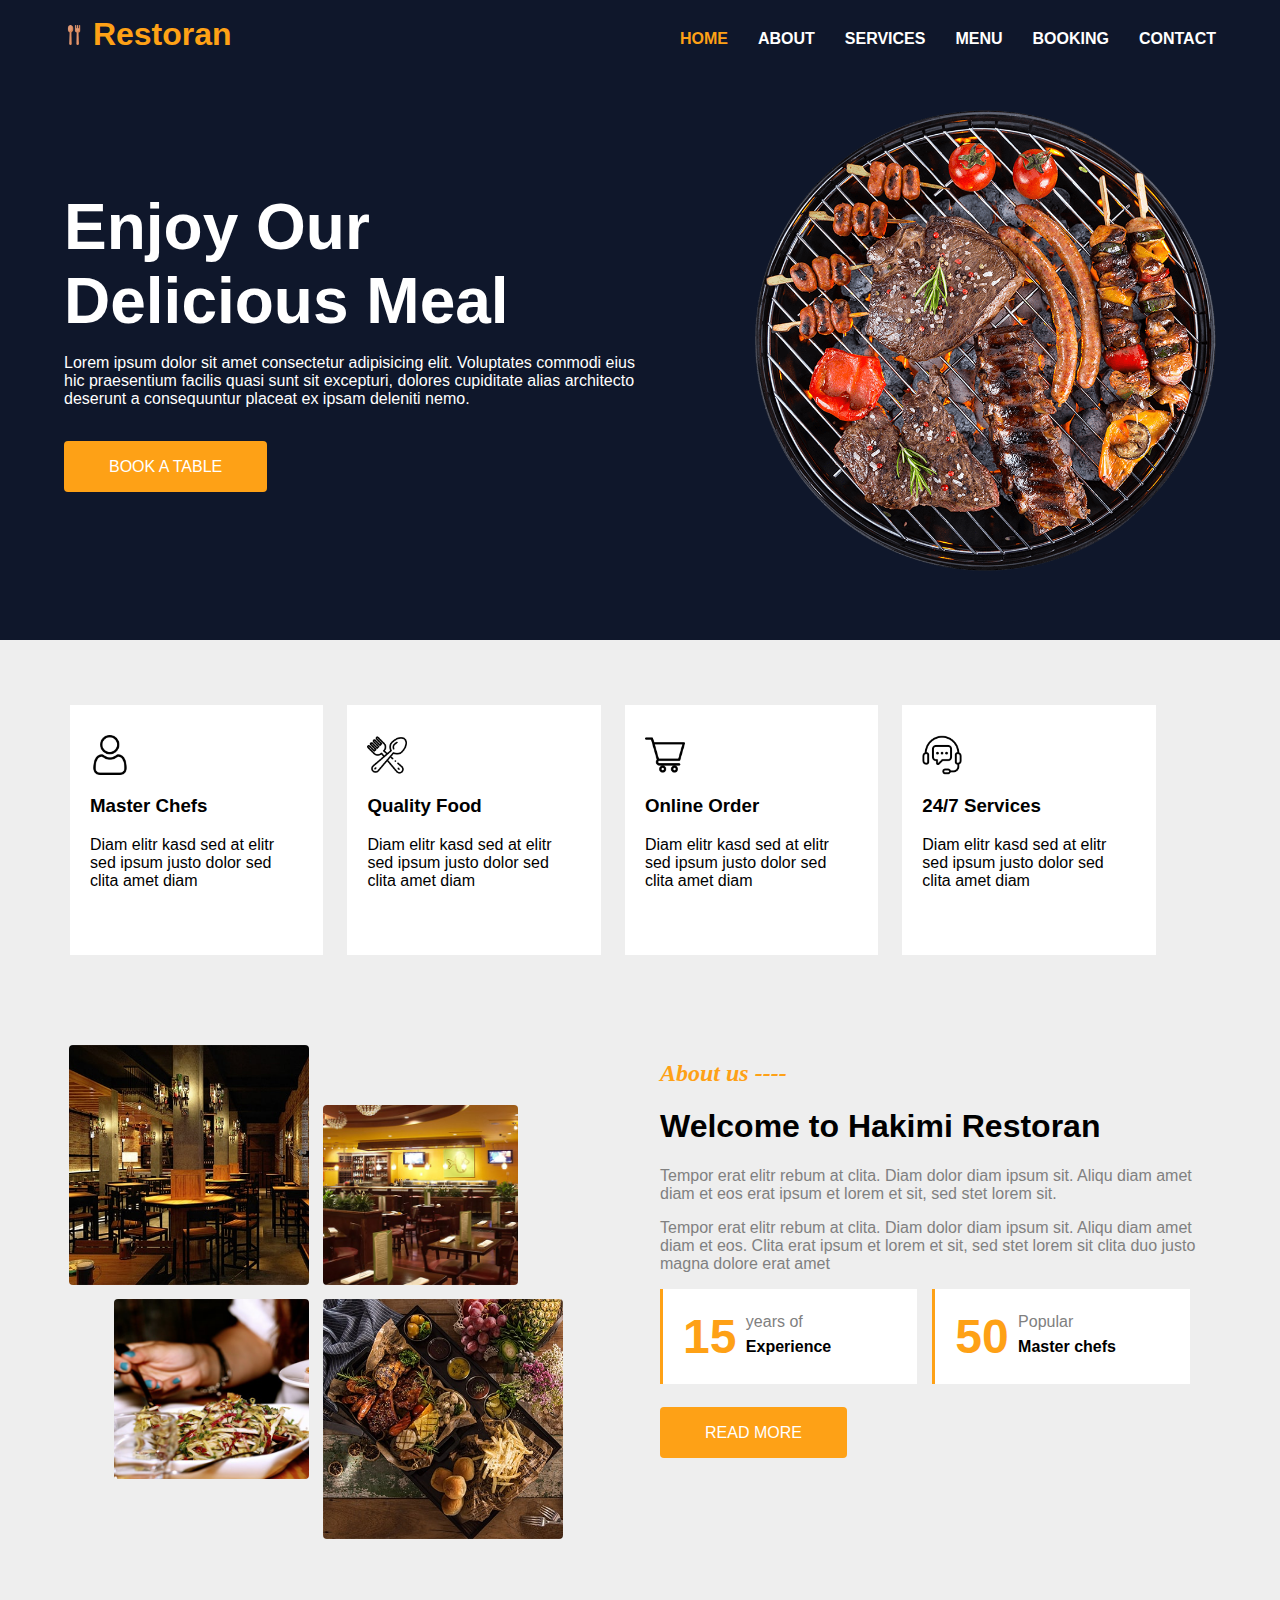
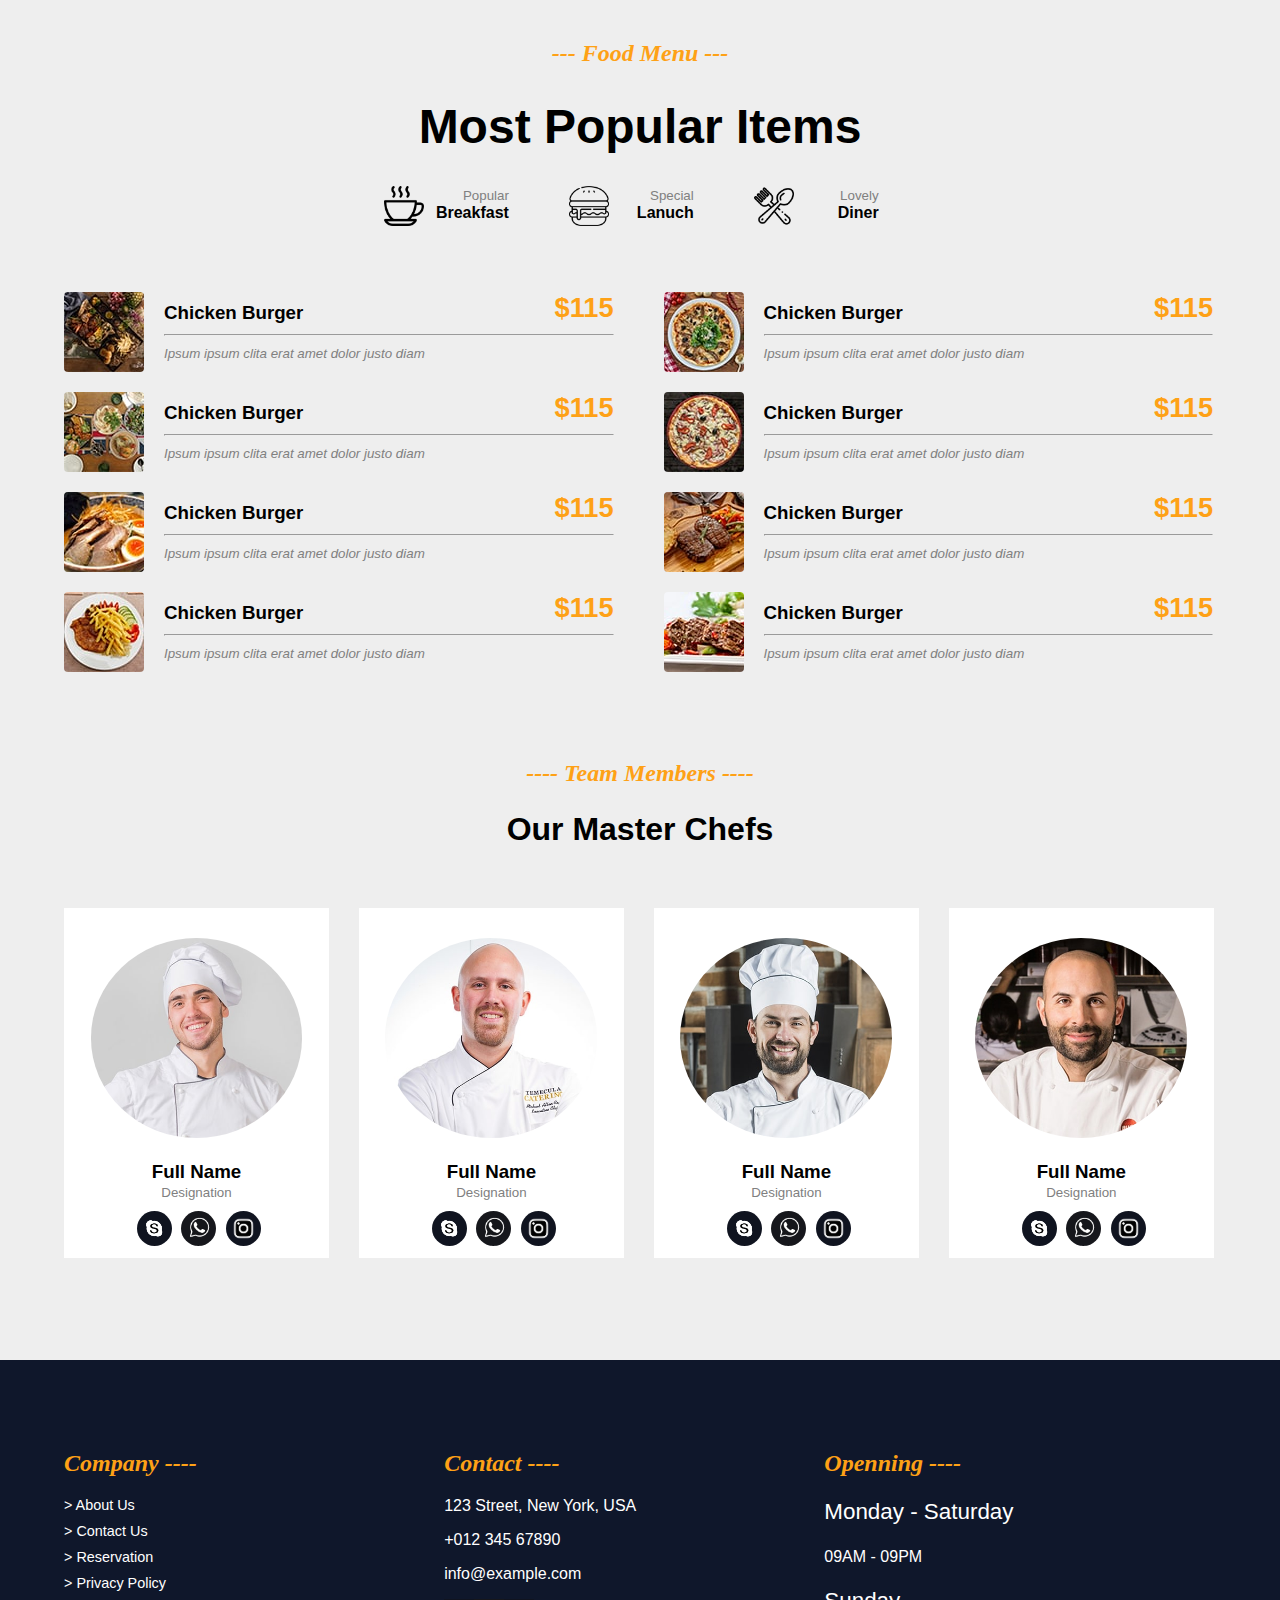
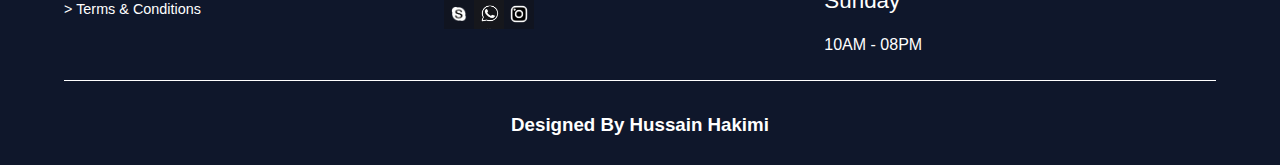
<file: index.html>
<!DOCTYPE html>
<html lang="en">
<head>
    <meta charset="UTF-8">
    <meta http-equiv="X-UA-Compatible" content="IE=edge">
    <meta name="viewport" content="width=device-width, initial-scale=1.0">
    <title>Resturant</title>
    <link rel="stylesheet" href="style.css">
</head>
<body>
    <!-- Start of Header -->
    <header>
        <div class="container container_flex">
            
            <h1>
                <i class="logo"> <img src="images/fork.png"></i>
                Restoran
            </h1>
            <nav>
                <ul>
                    <li>
                        <a href="#" class="active">
                            Home
                        </a>
                    </li>
                    <li>
                        <a href="about.html">
                            about
                        </a>
                    </li>
                    <li>
                        <a href="services.html">
                            services
                        </a>
                    </li>
                    <li>
                        <a href="menu.html">
                            menu
                        </a>
                    </li>
                    <li>
                        <a href="pages.html">
                            booking
                        </a>
                    </li>
                    <li>
                        <a href="contact.html">
                            contact
                        </a>
                    </li>
                </ul>
            </nav>
        </div>
    </header>
    <!-- End of Header -->

    <!-- Start of Slider -->
    <div class="slider">
        <div class="container">
            <div class="slider_title">
            <h2>Enjoy Our <br> Delicious Meal</h2>
            <p class="slider_p">
                Lorem ipsum dolor sit amet consectetur adipisicing elit. 
                Voluptates commodi eius hic praesentium facilis quasi sunt sit excepturi, 
                dolores cupiditate alias architecto deserunt a consequuntur placeat ex ipsam deleniti nemo.
            </p>
            <a href="#" class="btn_book">Book a table</a>
            </div>
            <div class="slider_img">
                <img src="images/slider_img.png" alt="Slider_img">
            </div>
        </div>
    </div>
    <!-- End of Slider -->

        <!-- End of Features -->
        <div class="features">
            <div class="container">
                <ul>
                    <li>
                        <i><img src="images/person.pmg"></i>
                        <h3>Master Chefs</h3>
                        <p>Diam elitr kasd sed at elitr sed ipsum justo dolor sed clita amet diam</p>
                    </li>
                    <li>
                        <i><img src="images/fork2.jpg"></i>
                        <h3>Quality Food</h3>
                        <p>Diam elitr kasd sed at elitr sed ipsum justo dolor sed clita amet diam</p>
                    </li>
                    <li>
                        <i><img src="images/basket.png"></i>
                        <h3>Online Order</h3>
                        <p>Diam elitr kasd sed at elitr sed ipsum justo dolor sed clita amet diam</p>
                    </li>
                    <li>
                        <i><img src="images/services.png"></i>
                        <h3>24/7 Services</h3>
                        <p>Diam elitr kasd sed at elitr sed ipsum justo dolor sed clita amet diam</p>
                    </li>
                </ul>
            </div>
        </div>
        <!-- End of Features -->
        
        <!-- End of Welcome -->
        <div class="container">
            <div class="welcome">
                <div class="wel_img">
                    <img src="images/wel-1.jpg" alt="">
                    <img src="images/wel-2.jpg" alt="">
                    <img src="images/wel-3.jpg" alt="">
                    <img src="images/wel-4.jpg" alt="">
                </div>
                <div class="welcome_txt">
                    <span class="spl_font">About us ----</span>
                    <h1>Welcome to Hakimi  Restoran</h1>
                        <p>
                            Tempor erat elitr rebum at clita. Diam dolor diam ipsum sit. Aliqu diam amet diam et eos erat ipsum et lorem et sit, sed stet lorem sit.
                        </p>
                        <p>
                            Tempor erat elitr rebum at clita. Diam dolor diam ipsum sit. Aliqu diam amet diam et eos. Clita erat ipsum et lorem et sit, sed stet lorem sit clita duo justo magna dolore erat amet
                        </p>
                        <div class="exp_year">
                            <span class="num">15</span>
                            <span class="num_txt">years of<br><strong>Experience</strong></span>
                        </div>
                        <div class="chef_num">
                            <span class="num">50</span>
                            <span class="num_txt">Popular<br><strong>Master chefs</strong></span>
                        </div><br><br>
                        <a href="#" class="btn_book" style="position: relative; top:40px">Read More</a>

                </div>
            </div>
        </div>
        <!-- End of Welcome -->
        
        <!-- Start of Food Menu -->
      
        <div class="food_menu">
            <div class="container">
                <div class="food_menu_txt">
                    <span class="spl_font">--- Food Menu ---</span>
                    <h1>Most Popular Items</h1>
                    <ul>
                        <li class="menu_active">
                            <i><img src="images/cup.png"></i>
                            <span class="m_txt">Popular</span><br>
                            <span class="m_txt2">Breakfast</span>
                        </li>
                        <li>
                            <i><img src="images/burger.png"></i>
                            <span class="m_txt">Special</span><br>
                            <span class="m_txt2">Lanuch</span>
                        </li>
                        <li>
                            <i><img src="images/fork2.jpg"></i>
                            <span class="m_txt">Lovely</span><br>
                            <span class="m_txt2">Diner</span>
                        </li>
                    </ul>
                </div>
               
                <div class="food_items">
                    <div class="food_items_one">
                        <ul>
                            <li>
                                <img src="images/menu-1.jpg" alt="">
                                <h3>Chicken Burger</h3>
                                <hr>
                                <span class="food_item_txt">Ipsum ipsum clita erat amet dolor justo diam</span>
                                <span class="food_item_price">$115</span>
                            </li>
                            <li>
                                <img src="images/menu-2.jpg" alt="">
                                <h3>Chicken Burger</h3>
                                <hr>
                                <span class="food_item_txt">Ipsum ipsum clita erat amet dolor justo diam</span>
                                <span class="food_item_price">$115</span>
                            </li>
                            <li>
                                <img src="images/menu-3.jpg" alt="">
                                <h3>Chicken Burger</h3>
                                <hr>
                                <span class="food_item_txt">Ipsum ipsum clita erat amet dolor justo diam</span>
                                <span class="food_item_price">$115</span>
                            </li>
                            <li>
                                <img src="images/menu-4.jpg" alt="">
                                <h3>Chicken Burger</h3>
                                <hr>
                                <span class="food_item_txt">Ipsum ipsum clita erat amet dolor justo diam</span>
                                <span class="food_item_price">$115</span>
                            </li>
                        
                            <li>
                                <img src="images/menu-5.jpg" alt="">
                                <h3>Chicken Burger</h3>
                                <hr>
                                <span class="food_item_txt">Ipsum ipsum clita erat amet dolor justo diam</span>
                                <span class="food_item_price">$115</span>
                            </li>
                            <li>
                                <img src="images/menu-6.jpg" alt="">
                                <h3>Chicken Burger</h3>
                                <hr>
                                <span class="food_item_txt">Ipsum ipsum clita erat amet dolor justo diam</span>
                                <span class="food_item_price">$115</span>
                            </li>
                            <li>
                                <img src="images/menu-7.jpg" alt="">
                                <h3>Chicken Burger</h3>
                                <hr>
                                <span class="food_item_txt">Ipsum ipsum clita erat amet dolor justo diam</span>
                                <span class="food_item_price">$115</span>
                            </li>
                            <li>
                                <img src="images/menu-8.jpg" alt="">
                                <h3>Chicken Burger</h3>
                                <hr>
                                <span class="food_item_txt">Ipsum ipsum clita erat amet dolor justo diam</span>
                                <span class="food_item_price">$115</span>
                            </li>
                        </ul>
                    </div> <!-- End of Food_item_two -->
                </div>    <!--End of Food Items-->
            </div>
        </div>
        
        <!-- End of Food Menu -->
        
        <!-- Start of Our Team-->
        <div class="our_team">
            <div class="container" style="text-align: center;">
                <p class="spl_font">---- Team Members ----</p>
                <h1>Our Master Chefs</h1>
                <ul>
                    <li>
                        <div class="full_name">
                            <img src="images/team-1.jpg">
                            <h3>Full Name</h3>
                            <span>Designation</span>
                        </div>
                        <div class="chef_social">
                            <a href="skype.com">
                                <i><img src="images/skype4.jpg" alt=""></i>
                            </a>
                            <a href="wathsapp.com">
                                <i><img src="images/whatsapp2.png" alt=""></i>
                            </a>
                            <a href="instagram.com">
                                <i><img src="images/insta3.jpg" alt=""></i>
                            </a>
                        </div>
                    </li>
                    <li>
                        <div class="full_name">
                            <img src="images/team-2.jpg">
                            <h3>Full Name</h3>
                            <span>Designation</span>
                        </div>
                        <div class="chef_social">
                            <a href="skype.com">
                                <i><img src="images/skype4.jpg" alt=""></i>
                            </a>
                            <a href="wathsapp.com">
                                <i><img src="images/whatsapp2.png" alt=""></i>
                            </a>
                            <a href="instagram.com">
                                <i><img src="images/insta3.jpg" alt=""></i>
                            </a>
                        </div>
                    </li><li>
                        <div class="full_name">
                            <img src="images/team-3.jpg">
                            <h3>Full Name</h3>
                            <span>Designation</span>
                        </div>
                        <div class="chef_social">
                            <a href="skype.com">
                                <i><img src="images/skype4.jpg" alt=""></i>
                            </a>
                            <a href="wathsapp.com">
                                <i><img src="images/whatsapp2.png" alt=""></i>
                            </a>
                            <a href="instagram.com">
                                <i><img src="images/insta3.jpg" alt=""></i>
                            </a>
                        </div>
                    </li><li>
                        <div class="full_name">
                            <img src="images/team-4.jpg">
                            <h3>Full Name</h3>
                            <span>Designation</span>
                        </div>
                        <div class="chef_social">
                            <a href="skype.com">
                                <i><img src="images/skype4.jpg" alt=""></i>
                            </a>
                            <a href="wathsapp.com">
                                <i><img src="images/whatsapp2.png" alt=""></i>
                            </a>
                            <a href="instagram.com">
                                <i><img src="images/insta3.jpg" alt=""></i>
                            </a>
                        </div>
                    </li>
                </ul>
            </div>
        </div>
        <!-- End of Our Team -->
        <!-- Start Of Footer-->
        <style>
            
        </style>
        <footer>
            <div class="container">
                <div class="footer_top">
                    <div class="footer_menu">
                        <h2 class="spl_font">Company ----</h2>
                        <a href="">> About Us</a>
                        <a href="">> Contact Us</a>
                        <a href="">> Reservation</a>
                        <a href="">> Privacy Policy</a>
                        <a href="">> Terms & Conditions</a>
                    </div>
                    <div class="footer_contact">
                        <h2 class="spl_font">Contact ----</h2>
                        <p>123 Street, New York, USA</p>
                        <p>+012 345 67890</p>
                        <p>info@example.com</p>
                        <ul>
                            <li>
                                <a href="skype.com"> <img src="images/skype4.jpg" style="" alt=""></a>
                            </li>
                            <li>
                                <a href="wathsapp.com"><img src="images/whatsapp2.png" alt=""></a>
                            </li>
                            <li>
                                <a href="instagram.com"><img src="images/insta3.jpg"></a>
                            </li>
                            
                        </ul>
                    </div>

                    <div class="footer_open">
                        <h2 class="spl_font">Openning ----</h2>
                        <p>Monday - Saturday</p>
                        <p>09AM - 09PM</p>
                        <p>Sunday</p>
                        <p>10AM - 08PM</p>
                    </div>
                </div>

                <div class="footer_bottom">
                    <h3>Designed By <a href="https://github.com/hussainHakimi" target="_blank">Hussain Hakimi</a></h3>
                </div>
        </footer>
        <!-- End Of footer-->
</body>
</html>
</file>
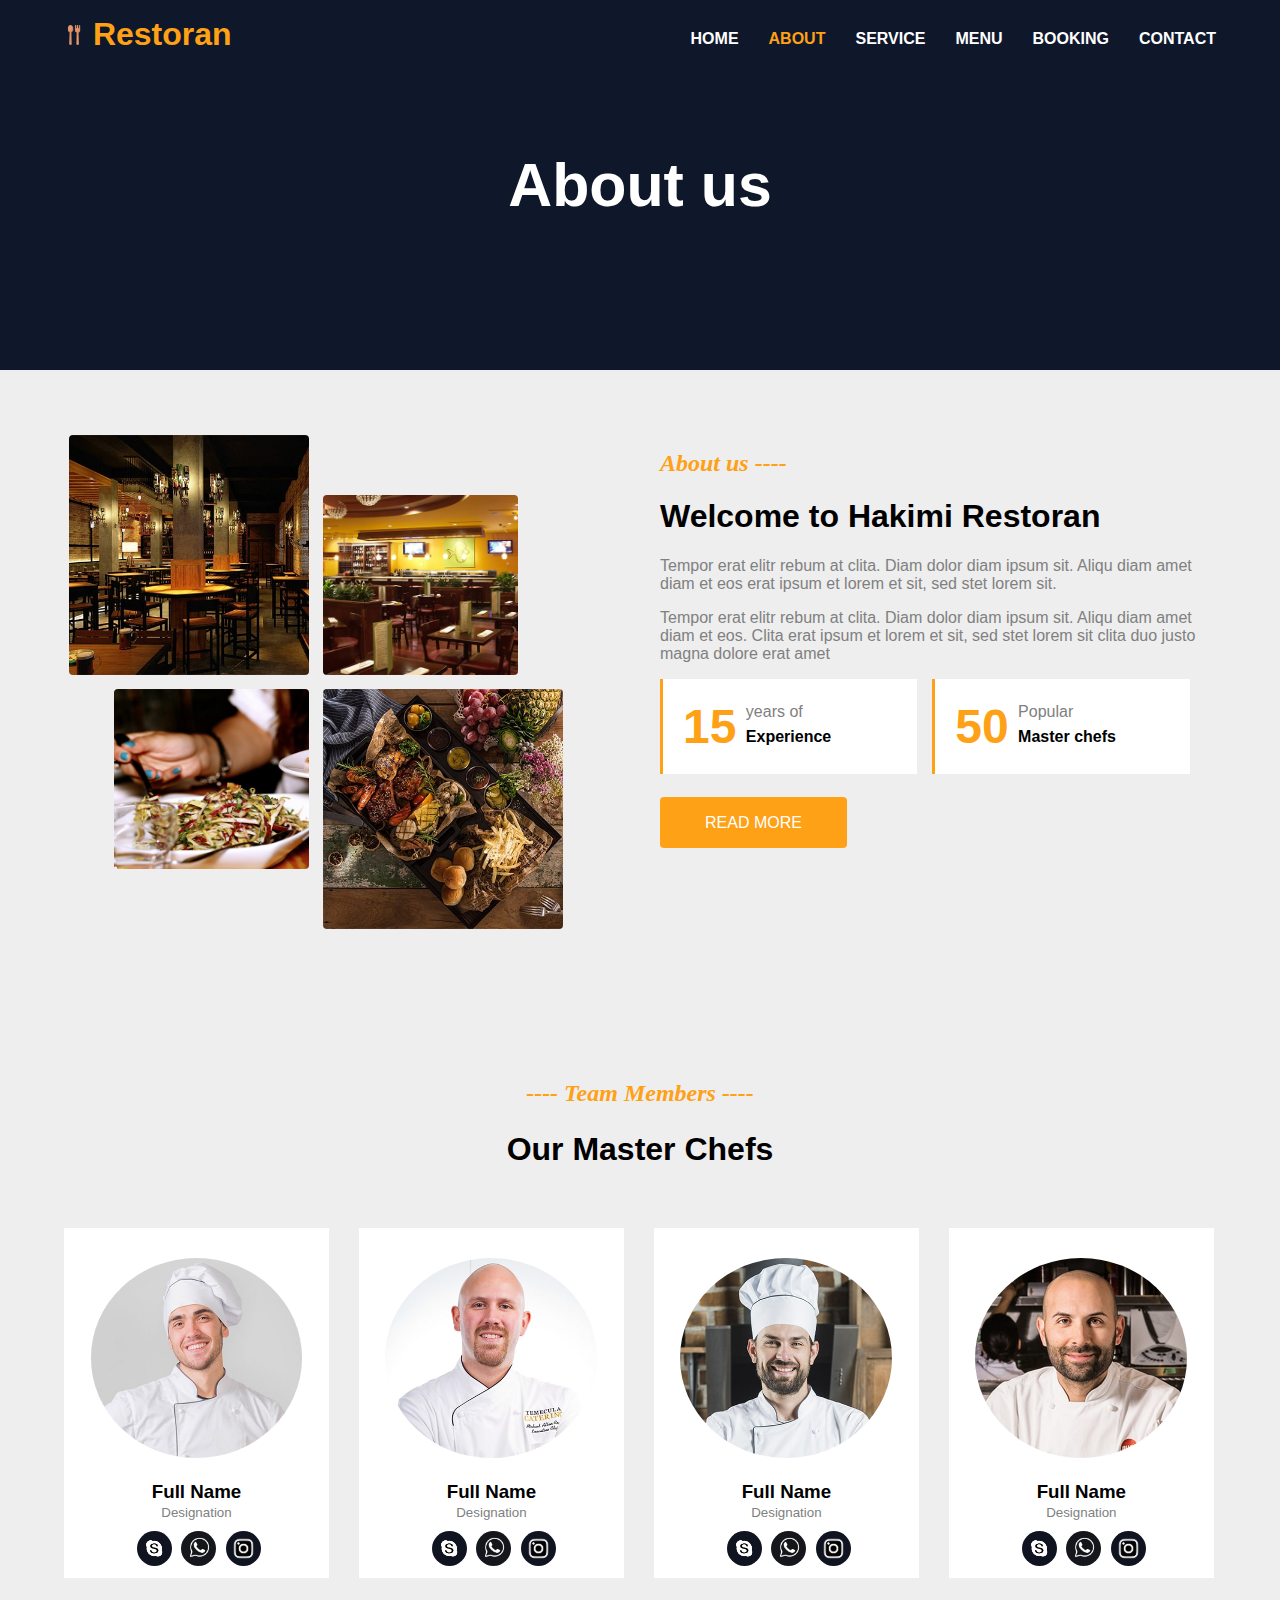
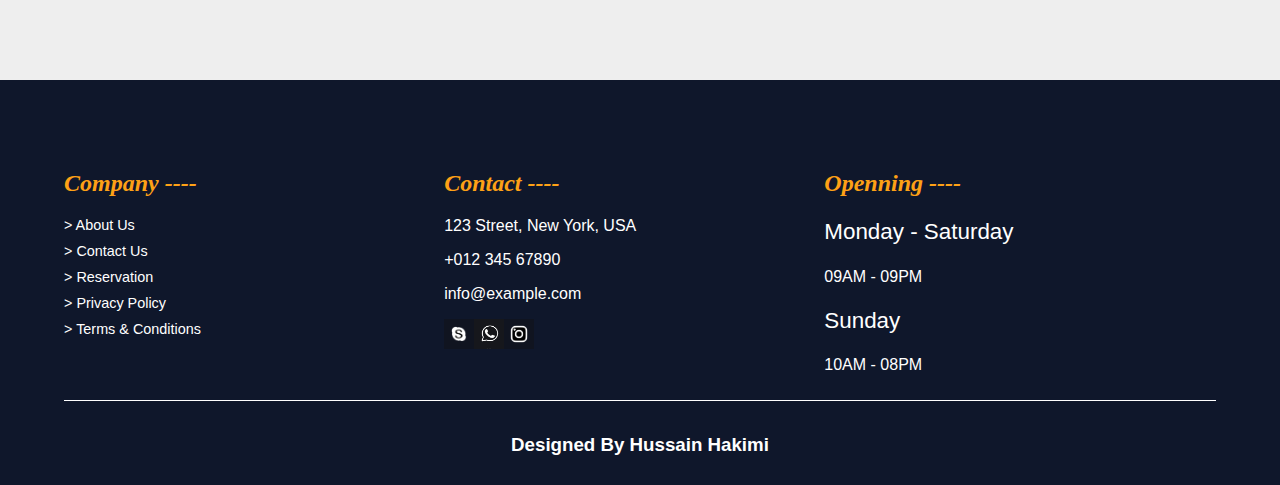
<file: about.html>
<!DOCTYPE html>
<html lang="en">
<head>
    <meta charset="UTF-8">
    <meta http-equiv="X-UA-Compatible" content="IE=edge">
    <meta name="viewport" content="width=device-width, initial-scale=1.0">
    <title>Resturant</title>
    <link rel="stylesheet" href="style.css">
</head>
<body>
    <!-- Start of Header -->
    <header>
        <div class="container container_flex">
            
            <h1>
                <i class="logo"> <img src="images/fork.png"></i>
                Restoran
            </h1>
            <nav>
                <ul>
                    <li>
                        <a href="index.html">
                            Home
                        </a>
                    </li>
                    <li>
                        <a href="about.html" class="active">
                            about
                        </a>
                    </li>
                    <li>
                        <a href="services.html">
                            service
                        </a>
                    </li>
                    <li>
                        <a href="menu.html">
                            menu
                        </a>
                    </li>
                    <li>
                        <a href="pages.html">
                            booking
                        </a>
                    </li>
                    <li>
                        <a href="contact.html">
                            contact
                        </a>
                    </li>
                </ul>
            </nav>
        </div>
    </header>
    <!-- End of Header -->

    <!-- Start of Slider -->
    <div class="new_slider">
        <div class="container">
            <h1>About us</h1>
        </div>
    </div>
    <style>
        
    </style>
    <!-- End of Slider -->
 
        <!-- End of Welcome -->
        <div class="container">
            <div class="welcome">
                <div class="wel_img">
                    <img src="images/wel-1.jpg" alt="">
                    <img src="images/wel-2.jpg" alt="">
                    <img src="images/wel-3.jpg" alt="">
                    <img src="images/wel-4.jpg" alt="">
                </div>
                <div class="welcome_txt">
                    <span class="spl_font">About us ----</span>
                    <h1>Welcome to Hakimi  Restoran</h1>
                        <p>
                            Tempor erat elitr rebum at clita. Diam dolor diam ipsum sit. Aliqu diam amet diam et eos erat ipsum et lorem et sit, sed stet lorem sit.
                        </p>
                        <p>
                            Tempor erat elitr rebum at clita. Diam dolor diam ipsum sit. Aliqu diam amet diam et eos. Clita erat ipsum et lorem et sit, sed stet lorem sit clita duo justo magna dolore erat amet
                        </p>
                        <div class="exp_year">
                            <span class="num">15</span>
                            <span class="num_txt">years of<br><strong>Experience</strong></span>
                        </div>
                        <div class="chef_num">
                            <span class="num">50</span>
                            <span class="num_txt">Popular<br><strong>Master chefs</strong></span>
                        </div><br><br>
                        <a href="#" class="btn_book" style="position: relative; top:40px">Read More</a>

                </div>
            </div>
        </div>
        <!-- End of Welcome -->
       
        <!-- Start of Our Team-->
        <div class="our_team">
            <div class="container" style="text-align: center;">
                <p class="spl_font">---- Team Members ----</p>
                <h1>Our Master Chefs</h1>
                <ul>
                    <li>
                        <div class="full_name">
                            <img src="images/team-1.jpg">
                            <h3>Full Name</h3>
                            <span>Designation</span>
                        </div>
                        <div class="chef_social">
                            <a href="skype.com">
                                <i><img src="images/skype4.jpg" alt=""></i>
                            </a>
                            <a href="wathsapp.com">
                                <i><img src="images/whatsapp2.png" alt=""></i>
                            </a>
                            <a href="instagram.com">
                                <i><img src="images/insta3.jpg" alt=""></i>
                            </a>
                        </div>
                    </li>
                    <li>
                        <div class="full_name">
                            <img src="images/team-2.jpg">
                            <h3>Full Name</h3>
                            <span>Designation</span>
                        </div>
                        <div class="chef_social">
                            <a href="skype.com">
                                <i><img src="images/skype4.jpg" alt=""></i>
                            </a>
                            <a href="wathsapp.com">
                                <i><img src="images/whatsapp2.png" alt=""></i>
                            </a>
                            <a href="instagram.com">
                                <i><img src="images/insta3.jpg" alt=""></i>
                            </a>
                        </div>
                    </li><li>
                        <div class="full_name">
                            <img src="images/team-3.jpg">
                            <h3>Full Name</h3>
                            <span>Designation</span>
                        </div>
                        <div class="chef_social">
                            <a href="skype.com">
                                <i><img src="images/skype4.jpg" alt=""></i>
                            </a>
                            <a href="wathsapp.com">
                                <i><img src="images/whatsapp2.png" alt=""></i>
                            </a>
                            <a href="instagram.com">
                                <i><img src="images/insta3.jpg" alt=""></i>
                            </a>
                        </div>
                    </li><li>
                        <div class="full_name">
                            <img src="images/team-4.jpg">
                            <h3>Full Name</h3>
                            <span>Designation</span>
                        </div>
                        <div class="chef_social">
                            <a href="skype.com">
                                <i><img src="images/skype4.jpg" alt=""></i>
                            </a>
                            <a href="wathsapp.com">
                                <i><img src="images/whatsapp2.png" alt=""></i>
                            </a>
                            <a href="instagram.com">
                                <i><img src="images/insta3.jpg" alt=""></i>
                            </a>
                        </div>
                    </li>
                </ul>
            </div>
        </div>
        <!-- End of Our Team -->
        <!-- Start Of Footer-->
        <style>
            
        </style>
        <footer>
            <div class="container">
                <div class="footer_top">
                    <div class="footer_menu">
                        <h2 class="spl_font">Company ----</h2>
                        <a href="">> About Us</a>
                        <a href="">> Contact Us</a>
                        <a href="">> Reservation</a>
                        <a href="">> Privacy Policy</a>
                        <a href="">> Terms & Conditions</a>
                    </div>
                    <div class="footer_contact">
                        <h2 class="spl_font">Contact ----</h2>
                        <p>123 Street, New York, USA</p>
                        <p>+012 345 67890</p>
                        <p>info@example.com</p>
                        <ul>
                            <li>
                                <a href="skype.com"> <img src="images/skype4.jpg" style="" alt=""></a>
                            </li>
                            <li>
                                <a href="wathsapp.com"><img src="images/whatsapp2.png" alt=""></a>
                            </li>
                            <li>
                                <a href="instagram.com"><img src="images/insta3.jpg"></a>
                            </li>
                            
                        </ul>
                    </div>

                    <div class="footer_open">
                        <h2 class="spl_font">Openning ----</h2>
                        <p>Monday - Saturday</p>
                        <p>09AM - 09PM</p>
                        <p>Sunday</p>
                        <p>10AM - 08PM</p>
                    </div>
                </div>

                <div class="footer_bottom">
                    <h3>Designed By <a href="https://github.com/hussainHakimi" target="_blank">Hussain Hakimi</a></h3>
                </div>
        </footer>
        <!-- End Of footer-->
</body>
</html>
</file>
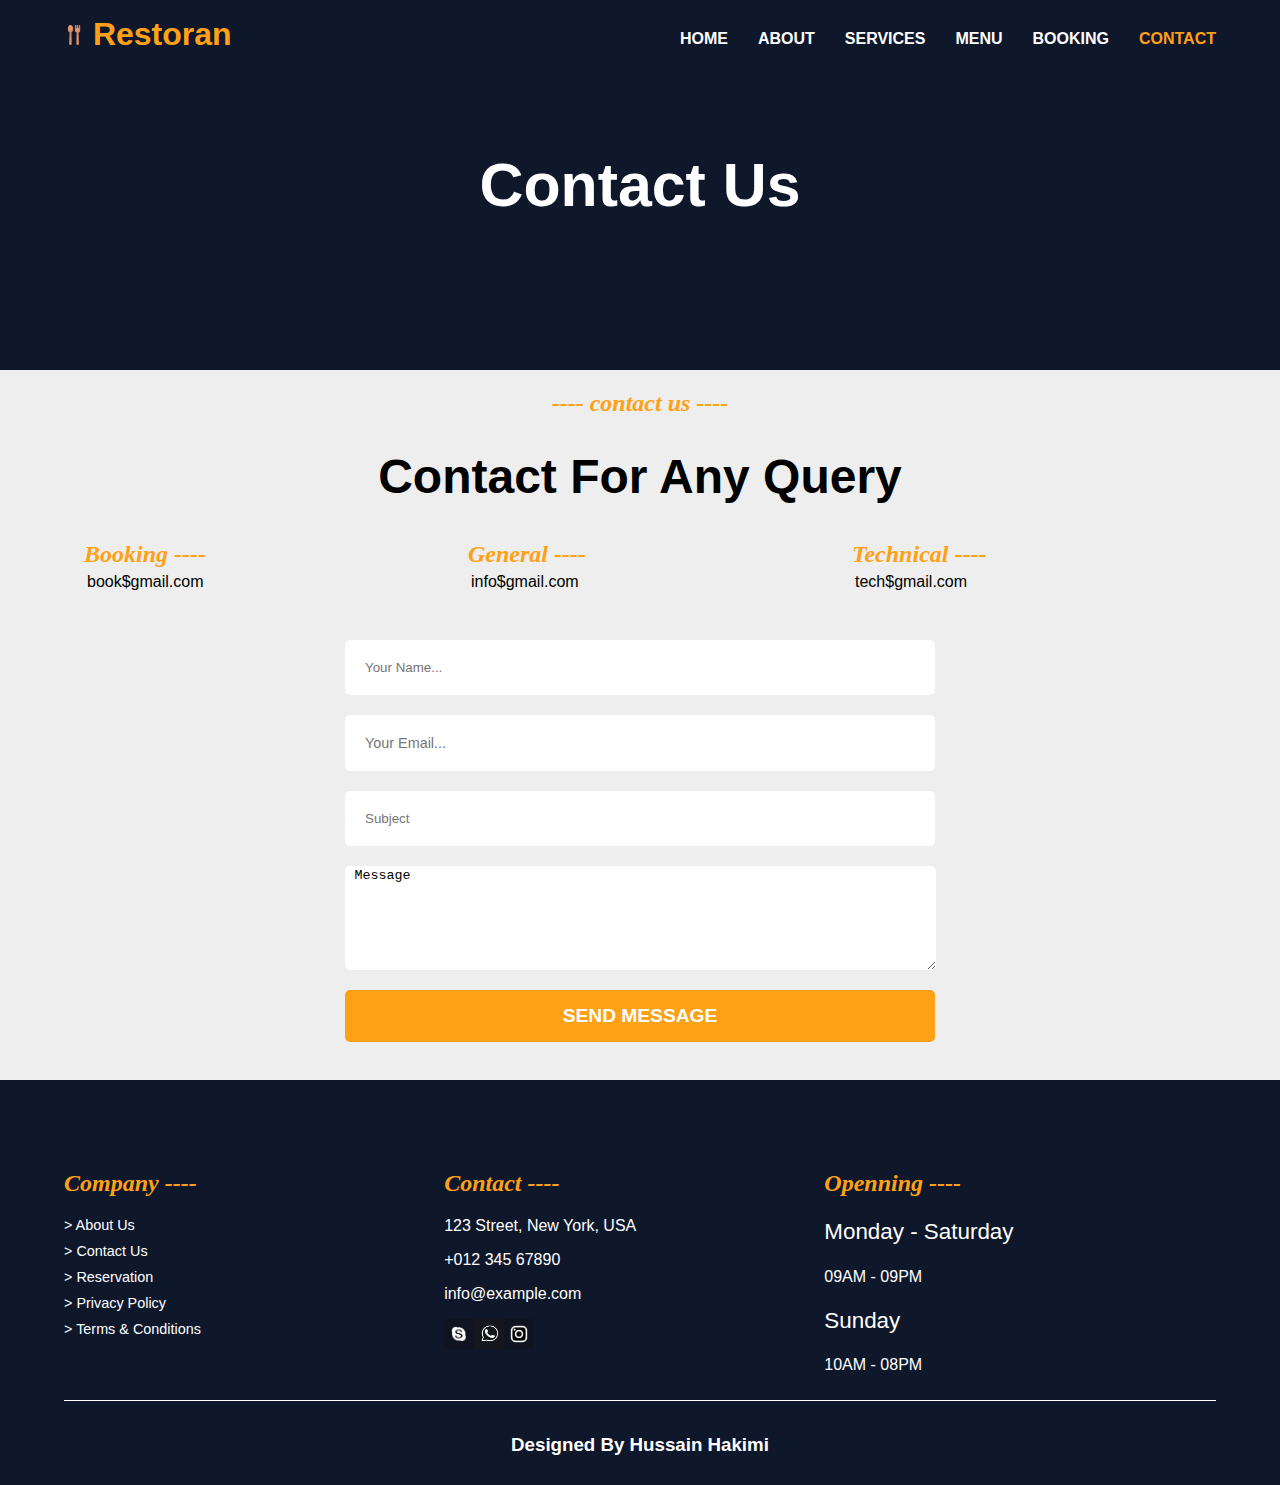
<file: contact.html>
<!DOCTYPE html>
<html lang="en">
<head>
    <meta charset="UTF-8">
    <meta http-equiv="X-UA-Compatible" content="IE=edge">
    <meta name="viewport" content="width=device-width, initial-scale=1.0">
    <title>Resturant</title>
    <link rel="stylesheet" href="style.css">
</head>
<body>
    <!-- Start of Header -->
    <header>
        <div class="container container_flex">
            
            <h1>
                <i class="logo"> <img src="images/fork.png"></i>
                Restoran
            </h1>
            <nav>
                <ul>
                    <li>
                        <a href="index.html">
                            Home
                        </a>
                    </li>
                    <li>
                        <a href="about.html">
                            about
                        </a>
                    </li>
                    <li>
                        <a href="services.html">
                            services
                        </a>
                    </li>
                    <li>
                        <a href="menu.html" >
                            menu
                        </a>
                    </li>
                    <li>
                        <a href="pages.html" >
                            booking
                        </a>
                    </li>
                    <li>
                        <a href="#" class="active">
                            contact
                        </a>
                    </li>
                </ul>
            </nav>
        </div>
    </header>
    <!-- End of Header -->

    <!-- Start of Slider -->
    <div class="new_slider" style="margin-bottom:10px">
        <div class="container">
            <h1>Contact Us</h1>
        </div>
    </div>
    <!-- End of Slider -->
<!-- Start of Contact Page -->
<div class="contact">
    <div class="container">
        <div class="contact_txt">
            <h2 class="spl_font" style="text-align: center;">---- contact us ----</h2>
            <h1 style="font-size: 3rem; text-align:center; font-weight:700">Contact For Any Query</h1>
            <ul>
                <li>
                    <h4 class="spl_font">Booking ----</h4>
                    <p>book$gmail.com</p>
                </li>
                <li>
                    <h4 class="spl_font">General ----</h4>
                    <p>info$gmail.com</p>
                </li>
                <li>
                    <h4 class="spl_font">Technical ----</h4>
                    <p>tech$gmail.com</p>
                </li>
            </ul>
        </div>
        <div class="contact_form">
            <form class="cont_form">
                <input type="text" name="" placeholder="Your Name...">
                <input type="email" name="" placeholder="Your Email...">
                <input type="text" name="" placeholder="Subject">
                <textarea> Message</textarea>
                <input type="submit" value="send message">
            </form>
        </div>
    </div>
</div>

<!-- End of Contact Page -->


        <!-- Start Of Footer-->
        <footer>
            <div class="container">
                <div class="footer_top">
                    <div class="footer_menu">
                        <h2 class="spl_font">Company ----</h2>
                        <a href="">> About Us</a>
                        <a href="">> Contact Us</a>
                        <a href="">> Reservation</a>
                        <a href="">> Privacy Policy</a>
                        <a href="">> Terms & Conditions</a>
                    </div>
                    <div class="footer_contact">
                        <h2 class="spl_font">Contact ----</h2>
                        <p>123 Street, New York, USA</p>
                        <p>+012 345 67890</p>
                        <p>info@example.com</p>
                        <ul>
                            <li>
                                <a href="skype.com"> <img src="images/skype4.jpg" style="" alt=""></a>
                            </li>
                            <li>
                                <a href="wathsapp.com"><img src="images/whatsapp2.png" alt=""></a>
                            </li>
                            <li>
                                <a href="instagram.com"><img src="images/insta3.jpg"></a>
                            </li>
                            
                        </ul>
                    </div>

                    <div class="footer_open">
                        <h2 class="spl_font">Openning ----</h2>
                        <p>Monday - Saturday</p>
                        <p>09AM - 09PM</p>
                        <p>Sunday</p>
                        <p>10AM - 08PM</p>
                    </div>
                </div>

                <div class="footer_bottom">
                    <h3>Designed By <a href="https://github.com/hussainHakimi" target="_blank">Hussain Hakimi</a></h3>
                </div>
        </footer>
        <!-- End Of footer-->
</body>
</html>
</file>
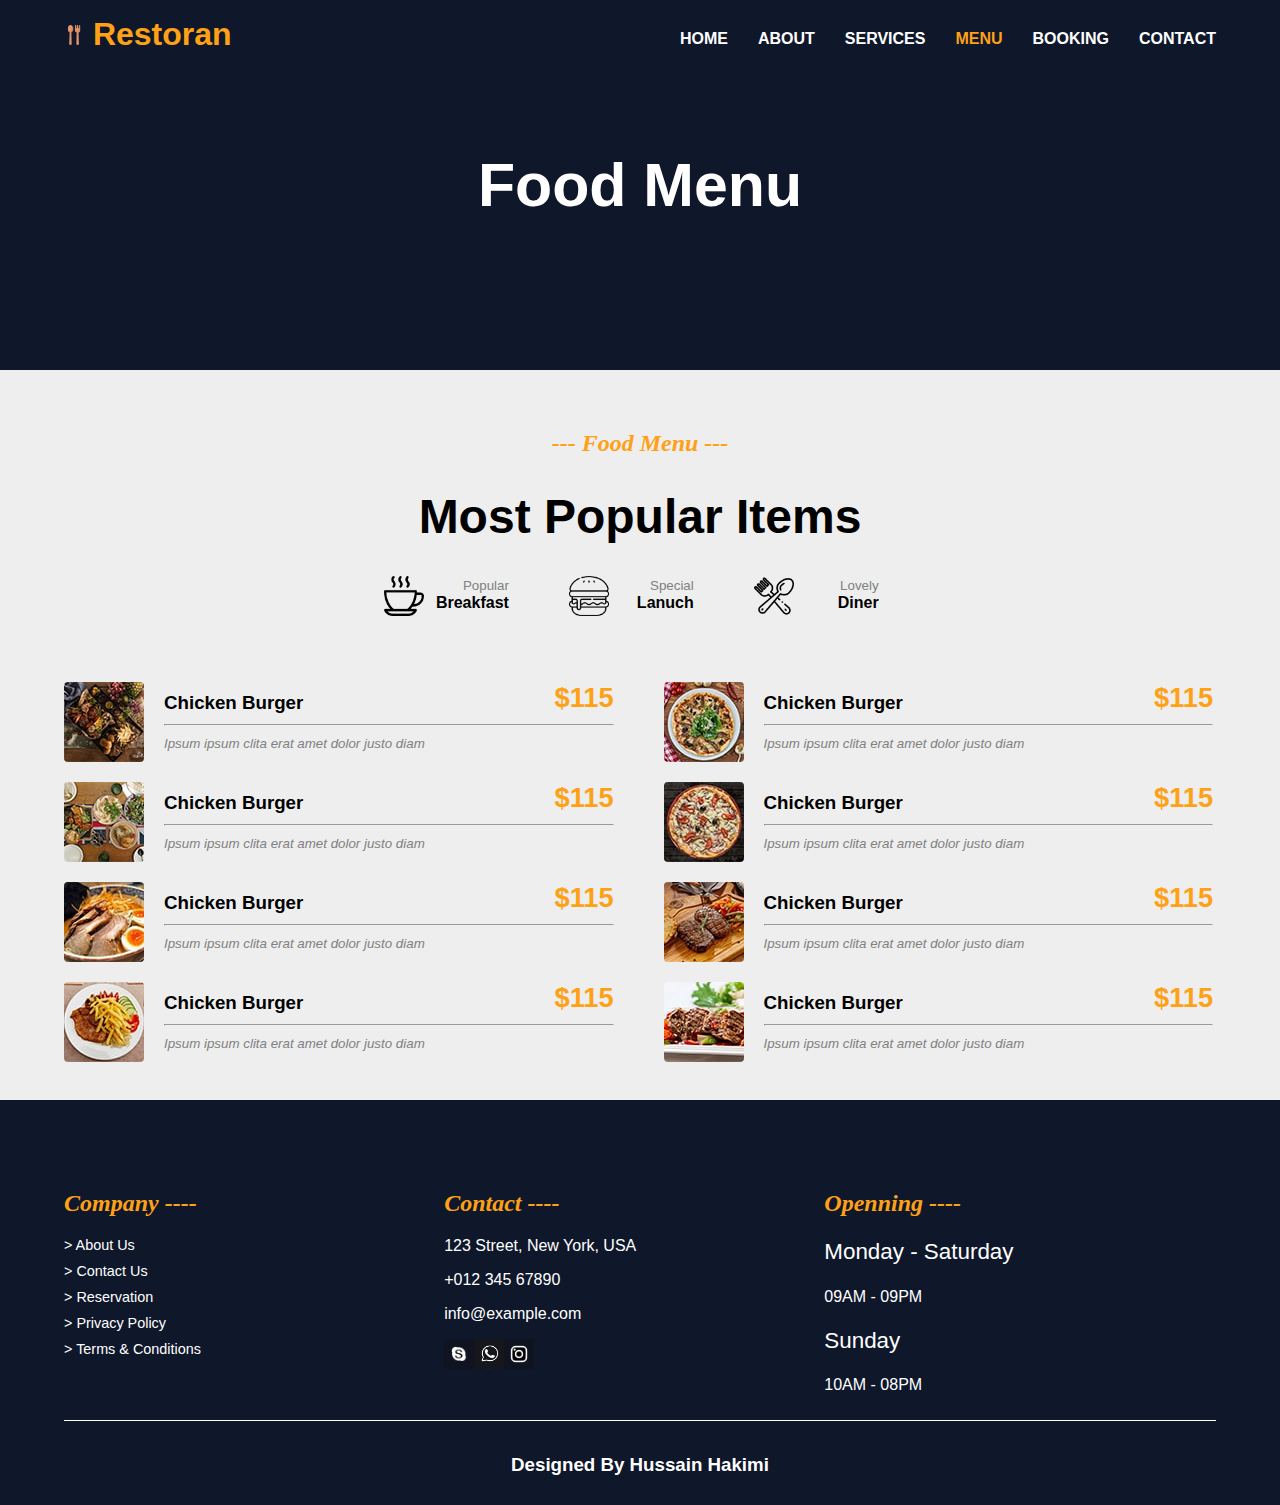
<file: menu.html>
<!DOCTYPE html>
<html lang="en">
<head>
    <meta charset="UTF-8">
    <meta http-equiv="X-UA-Compatible" content="IE=edge">
    <meta name="viewport" content="width=device-width, initial-scale=1.0">
    <title>Resturant</title>
    <link rel="stylesheet" href="style.css">
</head>
<body>
    <!-- Start of Header -->
    <header>
        <div class="container container_flex">
            
            <h1>
                <i class="logo"> <img src="images/fork.png"></i>
                Restoran
            </h1>
            <nav>
                <ul>
                    <li>
                        <a href="index.html">
                            Home
                        </a>
                    </li>
                    <li>
                        <a href="about.html">
                            about
                        </a>
                    </li>
                    <li>
                        <a href="services.html">
                            services
                        </a>
                    </li>
                    <li>
                        <a href="#" class="active">
                            menu
                        </a>
                    </li>
                    <li>
                        <a href="pages.html">
                            booking
                        </a>
                    </li>
                    <li>
                        <a href="contact.html">
                            contact
                        </a>
                    </li>
                </ul>
            </nav>
        </div>
    </header>
    <!-- End of Header -->

    <!-- Start of Slider -->
    <div class="new_slider">
        <div class="container">
            <h1>Food Menu</h1>
        </div>
    </div>
    <!-- End of Slider -->

        <!-- Start of Food Menu -->
      
        <div class="food_menu">
            <div class="container">
                <div class="food_menu_txt">
                    <span class="spl_font">--- Food Menu ---</span>
                    <h1>Most Popular Items</h1>
                    <ul>
                        <li class="menu_active">
                            <i><img src="images/cup.png"></i>
                            <span class="m_txt">Popular</span><br>
                            <span class="m_txt2">Breakfast</span>
                        </li>
                        <li>
                            <i><img src="images/burger.png"></i>
                            <span class="m_txt">Special</span><br>
                            <span class="m_txt2">Lanuch</span>
                        </li>
                        <li>
                            <i><img src="images/fork2.jpg"></i>
                            <span class="m_txt">Lovely</span><br>
                            <span class="m_txt2">Diner</span>
                        </li>
                    </ul>
                </div>
               
                <div class="food_items">
                    <div class="food_items_one">
                        <ul>
                            <li>
                                <img src="images/menu-1.jpg" alt="">
                                <h3>Chicken Burger</h3>
                                <hr>
                                <span class="food_item_txt">Ipsum ipsum clita erat amet dolor justo diam</span>
                                <span class="food_item_price">$115</span>
                            </li>
                            <li>
                                <img src="images/menu-2.jpg" alt="">
                                <h3>Chicken Burger</h3>
                                <hr>
                                <span class="food_item_txt">Ipsum ipsum clita erat amet dolor justo diam</span>
                                <span class="food_item_price">$115</span>
                            </li>
                            <li>
                                <img src="images/menu-3.jpg" alt="">
                                <h3>Chicken Burger</h3>
                                <hr>
                                <span class="food_item_txt">Ipsum ipsum clita erat amet dolor justo diam</span>
                                <span class="food_item_price">$115</span>
                            </li>
                            <li>
                                <img src="images/menu-4.jpg" alt="">
                                <h3>Chicken Burger</h3>
                                <hr>
                                <span class="food_item_txt">Ipsum ipsum clita erat amet dolor justo diam</span>
                                <span class="food_item_price">$115</span>
                            </li>
                        
                            <li>
                                <img src="images/menu-5.jpg" alt="">
                                <h3>Chicken Burger</h3>
                                <hr>
                                <span class="food_item_txt">Ipsum ipsum clita erat amet dolor justo diam</span>
                                <span class="food_item_price">$115</span>
                            </li>
                            <li>
                                <img src="images/menu-6.jpg" alt="">
                                <h3>Chicken Burger</h3>
                                <hr>
                                <span class="food_item_txt">Ipsum ipsum clita erat amet dolor justo diam</span>
                                <span class="food_item_price">$115</span>
                            </li>
                            <li>
                                <img src="images/menu-7.jpg" alt="">
                                <h3>Chicken Burger</h3>
                                <hr>
                                <span class="food_item_txt">Ipsum ipsum clita erat amet dolor justo diam</span>
                                <span class="food_item_price">$115</span>
                            </li>
                            <li>
                                <img src="images/menu-8.jpg" alt="">
                                <h3>Chicken Burger</h3>
                                <hr>
                                <span class="food_item_txt">Ipsum ipsum clita erat amet dolor justo diam</span>
                                <span class="food_item_price">$115</span>
                            </li>
                        </ul>
                    </div> <!-- End of Food_item_two -->
                </div>    <!--End of Food Items-->
            </div>
        </div>
        
        <!-- End of Food Menu -->
        

        <!-- Start Of Footer-->
        <style>
            
        </style>
        <footer>
            <div class="container">
                <div class="footer_top">
                    <div class="footer_menu">
                        <h2 class="spl_font">Company ----</h2>
                        <a href="">> About Us</a>
                        <a href="">> Contact Us</a>
                        <a href="">> Reservation</a>
                        <a href="">> Privacy Policy</a>
                        <a href="">> Terms & Conditions</a>
                    </div>
                    <div class="footer_contact">
                        <h2 class="spl_font">Contact ----</h2>
                        <p>123 Street, New York, USA</p>
                        <p>+012 345 67890</p>
                        <p>info@example.com</p>
                        <ul>
                            <li>
                                <a href="skype.com"> <img src="images/skype4.jpg" style="" alt=""></a>
                            </li>
                            <li>
                                <a href="wathsapp.com"><img src="images/whatsapp2.png" alt=""></a>
                            </li>
                            <li>
                                <a href="instagram.com"><img src="images/insta3.jpg"></a>
                            </li>
                            
                        </ul>
                    </div>

                    <div class="footer_open">
                        <h2 class="spl_font">Openning ----</h2>
                        <p>Monday - Saturday</p>
                        <p>09AM - 09PM</p>
                        <p>Sunday</p>
                        <p>10AM - 08PM</p>
                    </div>
                </div>

                <div class="footer_bottom">
                    <h3>Designed By <a href="https://github.com/hussainHakimi" target="_blank">Hussain Hakimi</a></h3>
                </div>
        </footer>
        <!-- End Of footer-->
</body>
</html>
</file>
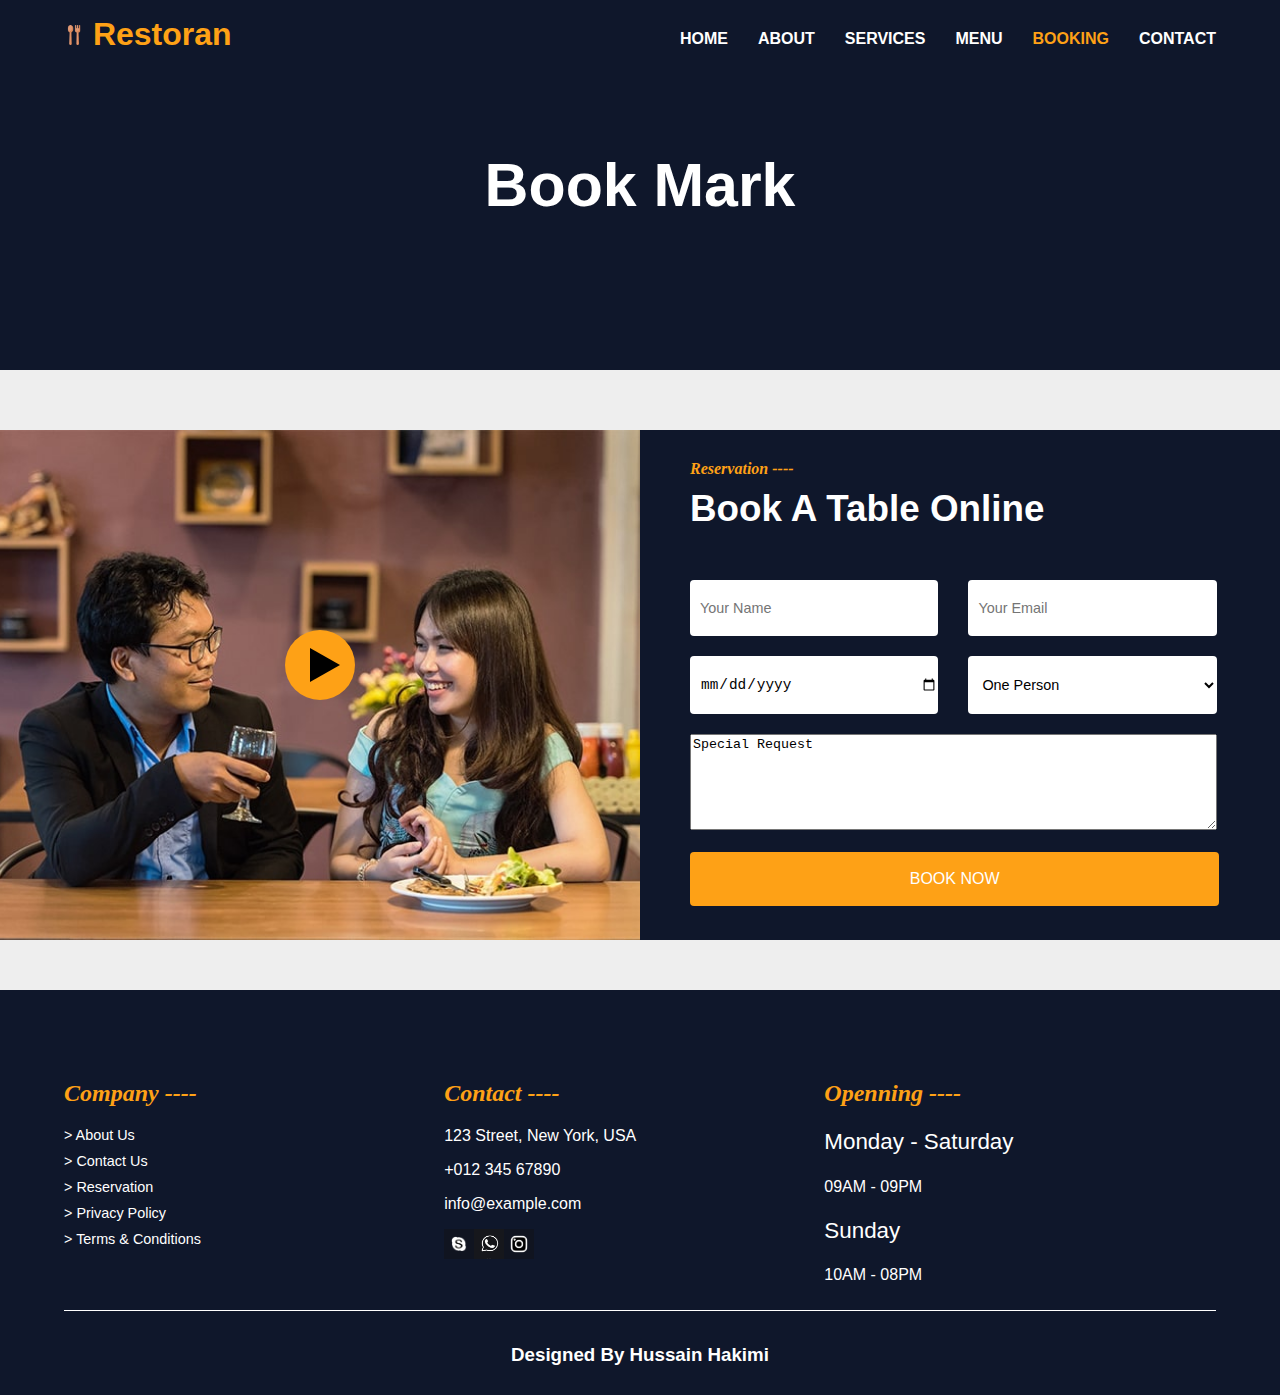
<file: pages.html>
<!DOCTYPE html>
<html lang="en">
<head>
    <meta charset="UTF-8">
    <meta http-equiv="X-UA-Compatible" content="IE=edge">
    <meta name="viewport" content="width=device-width, initial-scale=1.0">
    <title>Resturant</title>
    <link rel="stylesheet" href="style.css">
</head>
<body>
    <!-- Start of Header -->
    <header>
        <div class="container container_flex">
            
            <h1>
                <i class="logo"> <img src="images/fork.png"></i>
                Restoran
            </h1>
            <nav>
                <ul>
                    <li>
                        <a href="index.html">
                            Home
                        </a>
                    </li>
                    <li>
                        <a href="about.html">
                            about
                        </a>
                    </li>
                    <li>
                        <a href="services.html">
                            services
                        </a>
                    </li>
                    <li>
                        <a href="menu.html" >
                            menu
                        </a>
                    </li>
                    <li>
                        <a href="#" class="active">
                            booking
                        </a>
                    </li>
                    <li>
                        <a href="contact.html">
                            contact
                        </a>
                    </li>
                </ul>
            </nav>
        </div>
    </header>
    <!-- End of Header -->

    <!-- Start of Slider -->
    <div class="new_slider">
        <div class="container">
            <h1>Book Mark</h1>
        </div>
    </div>
    <!-- End of Slider -->
<!-- Start of Book Mark -->
        
<div class="book_mark" style="margin-bottom: 50px;">
    <div class="book_video">
        <img src="images/video.jpg" alt="video_img">
        <a href="youtube.com">
            <i></i>
        </a>
    </div>
    <div class="book_form">
        <span class="spl_font" style="font-size: 1rem;">Reservation ----</span>
        <h2>Book A Table Online</h2>
        <form action="">
            <input type="text" placeholder="Your Name">
            <input type="email" placeholder="Your Email">
            <input type="date" placeholder=" Date & Time">
            <select>
                <span>No of Poeple</span>
                <option>One Person</option>
                <option>Two People</option>
                <option>Three Poeple</option>
            </select>
            <textarea>Special Request</textarea>
            <input type="submit" value="BOOK NOW">
        </form>
    </div>
</div>

<!-- End of Book Mark -->


        <!-- Start Of Footer-->
        <footer>
            <div class="container">
                <div class="footer_top">
                    <div class="footer_menu">
                        <h2 class="spl_font">Company ----</h2>
                        <a href="">> About Us</a>
                        <a href="">> Contact Us</a>
                        <a href="">> Reservation</a>
                        <a href="">> Privacy Policy</a>
                        <a href="">> Terms & Conditions</a>
                    </div>
                    <div class="footer_contact">
                        <h2 class="spl_font">Contact ----</h2>
                        <p>123 Street, New York, USA</p>
                        <p>+012 345 67890</p>
                        <p>info@example.com</p>
                        <ul>
                            <li>
                                <a href="skype.com"> <img src="images/skype4.jpg" style="" alt=""></a>
                            </li>
                            <li>
                                <a href="wathsapp.com"><img src="images/whatsapp2.png" alt=""></a>
                            </li>
                            <li>
                                <a href="instagram.com"><img src="images/insta3.jpg"></a>
                            </li>
                            
                        </ul>
                    </div>

                    <div class="footer_open">
                        <h2 class="spl_font">Openning ----</h2>
                        <p>Monday - Saturday</p>
                        <p>09AM - 09PM</p>
                        <p>Sunday</p>
                        <p>10AM - 08PM</p>
                    </div>
                </div>

                <div class="footer_bottom">
                    <h3>Designed By <a href="https://github.com/hussainHakimi" target="_blank">Hussain Hakimi</a></h3>
                </div>
        </footer>
        <!-- End Of footer-->
</body>
</html>
</file>
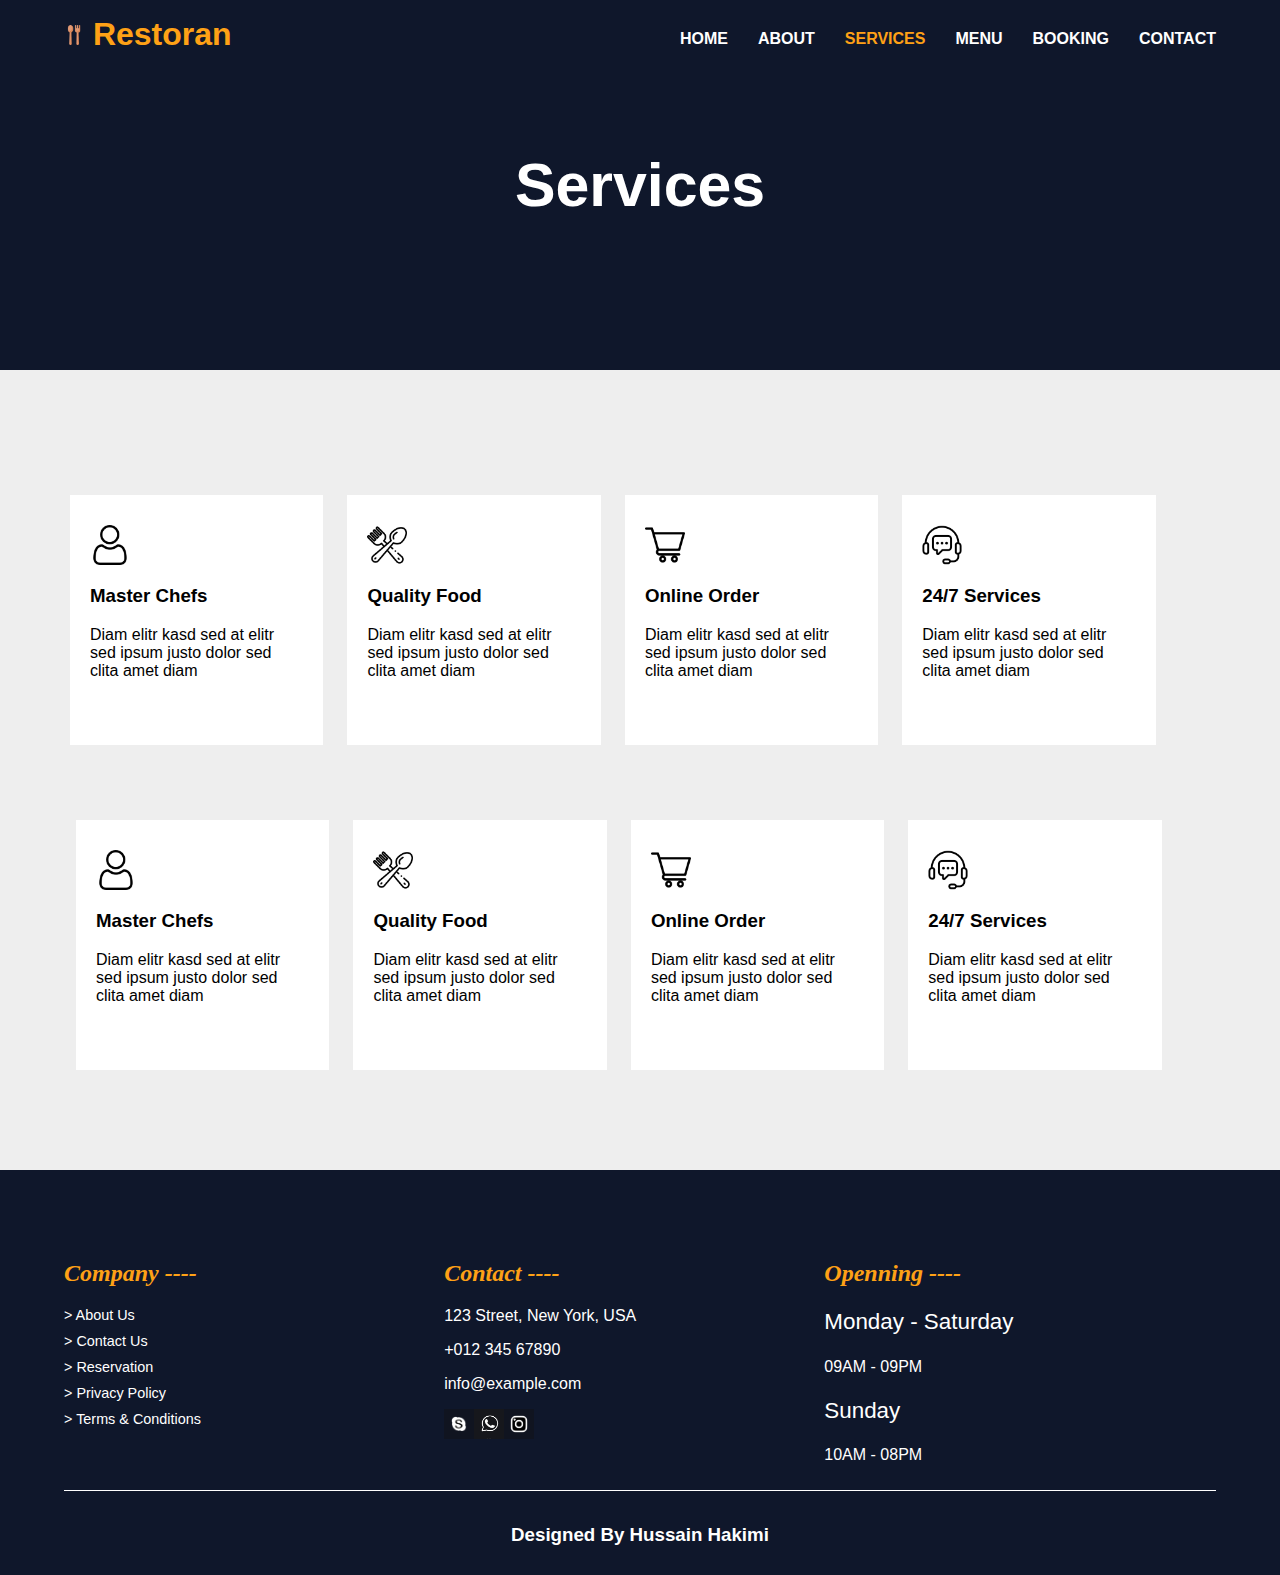
<file: services.html>
<!DOCTYPE html>
<html lang="en">
<head>
    <meta charset="UTF-8">
    <meta http-equiv="X-UA-Compatible" content="IE=edge">
    <meta name="viewport" content="width=device-width, initial-scale=1.0">
    <title>Resturant</title>
    <link rel="stylesheet" href="style.css">
</head>
<body>
    <!-- Start of Header -->
    <header>
        <div class="container container_flex">
            
            <h1>
                <i class="logo"> <img src="images/fork.png"></i>
                Restoran
            </h1>
            <nav>
                <ul>
                    <li>
                        <a href="index.html" >
                            Home
                        </a>
                    </li>
                    <li>
                        <a href="about.html">
                            about
                        </a>
                    </li>
                    <li>
                        <a href="services.html" class="active">
                            services
                        </a>
                    </li>
                    <li>
                        <a href="menu.html">
                            menu
                        </a>
                    </li>
                    <li>
                        <a href="pages.html">
                            booking
                        </a>
                    </li>
                    <li>
                        <a href="contact.html">
                            contact
                        </a>
                    </li>
                </ul>
            </nav>
        </div>
    </header>
    <!-- End of Header -->

    <!-- Start of Slider -->
    <div class="new_slider">
        <div class="container">
            <h1>Services</h1>
        </div>
    </div>
    <!-- End of Slider -->

        <!-- End of Features -->
        <div class="features media_features">
            <div class="container">
                <ul>
                    <li>
                        <i><img src="images/person.pmg"></i>
                        <h3>Master Chefs</h3>
                        <p>Diam elitr kasd sed at elitr sed ipsum justo dolor sed clita amet diam</p>
                    </li>
                    <li>
                        <i><img src="images/fork2.jpg"></i>
                        <h3>Quality Food</h3>
                        <p>Diam elitr kasd sed at elitr sed ipsum justo dolor sed clita amet diam</p>
                    </li>
                    <li>
                        <i><img src="images/basket.png"></i>
                        <h3>Online Order</h3>
                        <p>Diam elitr kasd sed at elitr sed ipsum justo dolor sed clita amet diam</p>
                    </li>
                    <li>
                        <i><img src="images/services.png"></i>
                        <h3>24/7 Services</h3>
                        <p>Diam elitr kasd sed at elitr sed ipsum justo dolor sed clita amet diam</p>
                    </li>
                    <li>
                        <i><img src="images/person.pmg"></i>
                        <h3>Master Chefs</h3>
                        <p>Diam elitr kasd sed at elitr sed ipsum justo dolor sed clita amet diam</p>
                    </li>
                    <li>
                        <i><img src="images/fork2.jpg"></i>
                        <h3>Quality Food</h3>
                        <p>Diam elitr kasd sed at elitr sed ipsum justo dolor sed clita amet diam</p>
                    </li>
                    <li>
                        <i><img src="images/basket.png"></i>
                        <h3>Online Order</h3>
                        <p>Diam elitr kasd sed at elitr sed ipsum justo dolor sed clita amet diam</p>
                    </li>
                    <li>
                        <i><img src="images/services.png"></i>
                        <h3>24/7 Services</h3>
                        <p>Diam elitr kasd sed at elitr sed ipsum justo dolor sed clita amet diam</p>
                    </li>
                </ul>
            </div>
        </div>
        <!-- End of Features -->
        

        <!-- Start Of Footer-->
        <style>
            
        </style>
        <footer>
            <div class="container">
                <div class="footer_top">
                    <div class="footer_menu">
                        <h2 class="spl_font">Company ----</h2>
                        <a href="">> About Us</a>
                        <a href="">> Contact Us</a>
                        <a href="">> Reservation</a>
                        <a href="">> Privacy Policy</a>
                        <a href="">> Terms & Conditions</a>
                    </div>
                    <div class="footer_contact">
                        <h2 class="spl_font">Contact ----</h2>
                        <p>123 Street, New York, USA</p>
                        <p>+012 345 67890</p>
                        <p>info@example.com</p>
                        <ul>
                            <li>
                                <a href="skype.com"> <img src="images/skype4.jpg" style="" alt=""></a>
                            </li>
                            <li>
                                <a href="wathsapp.com"><img src="images/whatsapp2.png" alt=""></a>
                            </li>
                            <li>
                                <a href="instagram.com"><img src="images/insta3.jpg"></a>
                            </li>
                            
                        </ul>
                    </div>

                    <div class="footer_open">
                        <h2 class="spl_font">Openning ----</h2>
                        <p>Monday - Saturday</p>
                        <p>09AM - 09PM</p>
                        <p>Sunday</p>
                        <p>10AM - 08PM</p>
                    </div>
                </div>

                <div class="footer_bottom">
                    <h3>Designed By <a href="https://github.com/hussainHakimi" target="_blank">Hussain Hakimi</a></h3>
                </div>
        </footer>
        <!-- End Of footer-->
</body>
</html>
</file>
<file: style.css>
body{
    margin: 0;
    font-family: sans-serif;
    background: #eee;
    box-sizing: border-box;
}
.container{
    width: 90%;
    margin: auto;
    height: 100%;
}
.container_flex{
    display: flex;
    justify-content: space-between;
    align-items: center;
}
img{
    max-width: 100%;
    width: 100%;
}
.logo{
    width: 20px; 
    height:20px; 
    display:inline-block;
    object-fit:contain
}

/* =============
Header and Navbar
==============*/
header{
    position: sticky;
    top: 0;
    background: #0F172B;
    color: #fff;
    width: 100%;
    min-height: 70px;
    z-index: 5;
}
header h1{
    margin: 16px 0;
    color: #FEA116;
}
nav{
    margin-top: 9px;
    text-transform: uppercase;
    font-family: sans-serif;
}
nav ul{
    list-style: none;
    display: flex;
}
nav li{
    margin-left: 30px;
}
nav a{
    color: #fff;
    text-decoration: none;
    font-weight: 700;
}
nav a:hover{
    color: #FEA116;
}
.active{
    color: #FEA116;
}

@media(max-width:675px){
    .container_flex{
        flex-direction: column;
    }
    nav ul{
        flex-direction: column;
        padding-left: 0;
    }
    nav li{
        margin:6px 0;
    }
}



/*==============
    Slider Part
================*/
.slider{
    width: 100%;
    background-color: #0F172B;
    height: 570px;
    color: white;
}
.slider_title{
    width: 50%;
    float: left;
}
.slider_title h2{
    font-size: 4rem;
    font-weight: 700;
    margin: 120px 0px 0px 0px;
}
.slider_img{
    width: 50%;
    float: left;
}
.slider_img img{
    width: 80%;
    display: block;
    float: right;
    margin-top: 40px;
}
.btn_book{
    background: #FEA116;
    color: #fff;
    padding: 17px 45px;
    text-decoration: none;
    border-radius: 4px;
    text-transform: uppercase;
}
.slider_p{
    margin-bottom: 50px;
    box-sizing: border-box;
}







/*===============
 Features Part 
 ================*/
 .features{
    width: 100%;
    height: 400px;
}
.features ul{
    padding: 0;
    width: 100%;
    height: 100%;
    margin: 0;
}
.features li{
    width: 22%;
    float: left;
    height: 250px;
    list-style-type: none;
    margin: 65px 12px 10px 12px;
    background: #fff;
    padding: 0 20px;
    box-sizing: border-box;
}
.features li:first-child{
    margin-left: 6px;
}
.features li:last-child(){
    margin-right: 0;
}
.features li:hover{
    background: #FEA116;
    color: #fff;
}
.features i{
    width: 40px;
    height: 30px;
    display: block;
    margin: 30px 0;   
}


/*==============
Wemocme Part
================*/
.num{
    font-size: 3rem;
    font-weight: 700;
    display: inline-block;
    height: 100%;
    width: 20%;
    float: left;
    color: #FEA116;
    padding-right: 20px;
}
.num_txt{
    line-height: 25px;
    color: gray;
}
.num_txt strong{
    color: #000;
}
.welcome{
    width: 100%;
    height: 600px;
}
.welcome div{
    width: 50%;
    float: left;
}
.welcome img{
    width: 200px;
    height: 200px;
    display: inline-block;
    margin: 5px;
    border-radius: 4px;
}
.welcome img:nth-child(1){
    width: 240px;
    height: 240px;
}
.welcome img:nth-child(2){
    width: 195px;
    height: 180px;
}
.welcome img:nth-child(3){
    width: 195px;
    height: 180px;
    position: relative;
    top: -60px;
    left: 45px;
}
.welcome img:nth-child(4){
    width: 240px;
    height: 240px;
    position: relative;
    top: 0px;
    right: -45px;
}


.spl_font{
    font-family: Georgia, 'Times New Roman', Times, serif;
    font-style: italic;
    color: #FEA116;
    font-size: 1.5rem;
    font-weight: 600;
}
.logo_fork{
    width: 30px;
    height: 30px;
    display: inline-block;
    object-fit: cover;
    
}
.logo_fork .logo_fork_img{
    width: 100%;
    display: inline-block;
    object-fit: cover;
}
.welcome_txt{
    padding: 20px;
    box-sizing: border-box;
}
.welcome_txt div{
    width: 48%;
    float: left;
    background: #fff;
    padding: 20px;
    box-sizing: border-box;
    margin-left: 15px;
    border-left: 3px solid #FEA116;
}
.welcome_txt .exp_year{
    margin-left: 0;
}
.welcome_txt p{
    color: gray;
}

/*============
FOOD MENU START
==============*/

.food_menu{
    width: 100%;
    max-height: 670px;
}
.food_menu_txt{
    text-align: center;
}
.food_menu_txt h1{
    font-size: 3rem;
    
}
.food_menu_txt ul{
    padding: 0;
    text-align: center;
    width: 100%;
    height: 75px;
    padding-left: 260px;
    box-sizing: border-box;
}
.food_menu_txt ul li{
    list-style-type: none;
    float: left;
    width: 14%;
    text-align: right;
    margin-left: 60px;
}
.food_menu_txt ul li .menu_active{
    border-bottom: 2px solid #FEA116;
}
.food_menu_txt i{
    width: 40px;
    height: 40px;
    display: inline-block;
    float: left;
}
.food_menu_txt i img{
    width: 100%;
}
.m_txt{
    font-size: 10pt;
    color: gray;
}
.m_txt2{
    font-weight: bold;
}


/*=================
START OF FOOD ITEMS
=================*/
.food_items{
    width: 100%;
    height: 500px;
    box-sizing: border-box;
    display: block;
}

.food_items_one{
    width: 100%;
    height: 100%;
}
.food_items_one ul{
    width: 100%;
    height: 100%;
    padding: 0;
}
.food_items_one ul li{
    width: 47.7%;
    height:17% ;
    list-style-type: none;
    float: left;
    position: relative;
    margin-top: 15px;
}
.food_items_one ul li:nth-child(odd){
    margin-right: 50px;
    box-sizing: border-box;

}
.food_items_one ul li img{
    width: 80px;
    height: 80px;
    float: left;
    border-radius: 4px;
    margin-right: 20px;
}
.food_items_one ul li h3{
    font-weight: 700;
    margin: 10px 0;
}
.food_items hr{
    color: silver;
}
.food_item_txt{
    font-size: 10pt;
    font-style: italic;
    color: gray;
}
.food_item_price{
    color: #FEA116;
    font-weight: 700;
    font-size: 1.7rem;
    position: absolute;
    top: 0px;
    right: 0;
}

/*=============
BOOK MARK START
===============*/
.book_mark{
    width: 100%;
    height: 510px;
    
}
.book_mark div{
    width: 50%;
    box-sizing: border-box;
    float: left;
}
.book_video{
    position: relative;
}
.book_video img{
    width: 100%;
    height: 510px;
    object-fit: cover;
}
.book_video a{
    width: 70px;
    height: 70px;
    background: #FEA116;
    border-radius: 50%;
    display: block;
    position: absolute;
    right: 0;
    left: 0;
    margin: auto;
    top: 200px;
    cursor: pointer;
}
.book_video i{
    width: 0;
    height: 0;
    border-style: solid;
    border-width: 17.5px 0 17.5px 30px;
    border-color: transparent transparent transparent #000000;
    z-index: 4;
    display: inline-block;
    position: absolute;
    top: 18px;
    right: 15px;
}
.book_form{
    background-color: #0F172B;
    height: 100%;
    padding:0 50px;
    box-sizing: border-box;
    padding-top: 30px;
}
.book_form h2{
    color: white;
    font-size: 2.3rem;
    margin: 10px 0px 30px 0px;
}
.book_form{
    font-weight: bold;
}
.book_form input , select{
    width: 46%;
    float: left;
}
.book_form input[type=text], input[type=email], input[type=date], select{
    padding: 20px 0;
    margin-top: 20px;
    border-radius: 4px;
    border: none;
    font-size: .9rem;
    padding-left:10px ;
    box-sizing: border-box;
}
.book_form input[type=text]:focus, input[type=email]:focus, input[type=date]:focus, textarea:focus{
    outline: none;
}
.book_form input:nth-child(odd){
    margin-right: 30px;
}
.book_form textarea{
    width: 96.4%;
    margin-top: 20px;
    height: 90px;
}
.book_form select{
    width: 46%;
    background: #fff;
    border-radius: 4px;
    outline: none;
    border: none;
}
.book_form input[type=submit]{
    width:98% ;
    background: #FEA116;
    color: #fff;
    padding: 18px 0;
    margin-top: 18px;
    border-radius: 4px;
    border: none;
    font-size: 1rem;
}


/*==============
OUR TEAM PART
===============*/

.our_team{
    width: 100%;
    height: 600px;
    margin-top: 50px;
}
.our_team ul{
    padding: 0;
    width: 100%;
    height: 350px;
    margin: 0;
    box-sizing: border-box;
    margin-top: 60px;
}
.our_team ul li{
    width: 23%;
    height: 100%;
    float: left;
    list-style-type: none;
    margin-left: 30px;
    background: #fff;
}
.our_team li:first-child {
    margin-left: 0;
}
.our_team img{
    height: 200px;
    border-radius: 50%;
    object-fit: cover;
    width: 80%;
    margin-top: 30px;
}
.our_team h3{
    margin-bottom: 0px;
    
}
.our_team span{
    font-size: 10pt;
    color: gray;
}
.chef_social {
    width:80% ;
    margin: auto;
}
.chef_social a{
    width: 35px;
    height: 35px;
    display: inline-block;
    margin-left: 5px;
    margin-top: 10px;
}
.chef_social a img{
    width: 100%;
    height: 100%;
    margin: 0;
}

/*================
START FOOTER
==================*/
footer{
    width: 100%;
    height: 405px;
    background-color: #0F172B;
}
.footer_top{
    height: 320px;
    border-bottom: 1px solid #fff;
}
.footer_top div{
    width: 33%;
    height: 78%;
    float: left;
    color: #fff;
    margin-top: 70px;
    box-sizing: border-box;
}
.footer_menu a{
    display: block;
    text-decoration: none;
    color: #fff;
    margin-top: 10px;
    font-size: .9rem;
}
.footer_contact ul{
    padding: 0;
}
.footer_contact li{
    list-style-type: none;
    float: left;
    background-color: #0F172B;
}


.footer_contact a{
    text-decoration: none;
    color: #fff;
    display: inline-block;
    width: 30px;
    height: 30px;
}
.footer_contact a img{
    width: 100%;
    height: 100%;
}
.footer_open p:nth-child(even){
    font-size: 1.4rem;
}
.footer_bottom{
    color: #fff;
    height: 65px;
    margin-top: 10px;
    text-align: center;
    line-height: 50px;
}
.footer_bottom a{
    text-decoration: none;
    color: #fff;
}
.footer_bottom a:hover{
    color: #FEA116;
}






/*============================================  ABOUT PAGE STYLE================================================*/

.new_slider{
    width: 100%;
    height: 300px;
    background: #0F172B;
    color: #fff;
    margin-bottom: 60px;
}
.new_slider h1{
    font-size: 3.8rem;
    margin: 0;
    text-align: center;
    padding-top: 80px;
}



/*============================================  FEATURES STYLE================================================*/


.media_features{
    height: 740px;
}


/*=================================================Contact Page================================================*/
.contact{
    width: 100%;
    height: 690px;
}
.contact_txt{
    height: 250px;
}
.contact_form{
    height:350px;
}
.contact_txt ul{
    display: flex;
    width: 100%;
    height: 80px;
    padding: 0;
    list-style-type: none;
    margin: 0;
}
.contact_txt li{
    width: 33%;
    padding-left: 20px;
}
.contact_txt li h4{
    margin: 5px 0;
}
.contact_txt li p{
    margin: 0;
    padding-left: 3px;
}
.cont_form{
    width: 100%;
    height: 100%;
    margin: auto;
}
.cont_form input{
    padding: 20px;
    border-radius: 5px;
    overflow: hidden;
    border: none;
    display: block;
}
.cont_form input[type=text]{
    width: 550px;
    margin: auto;
    margin-bottom: 20px;
    outline: none;
}
.cont_form input[type=email]{
    width: 590px;
    margin: auto;
    margin-bottom: 20px;
}
.cont_form input[type=submit]{
    width: 590px;
    background: #FEA116;
    color: #fff;
    padding: 15px;
    display: block;
    margin: auto;
    text-transform: uppercase;
    font-size: 1.2rem;
    font-weight: bold;
}
.cont_form textarea{
    width: 587px;
    height: 100px;
    border-radius: 5px;
    overflow: hidden;
    border: none;
    margin: auto;
    display: block;
    margin-bottom: 20px;
}






















@media(max-width:675px){
    
    .container{
        width: 100%;
    }
    header{
        position: static;
    }
    .slider{
        height: 1000px;
    }
    .slider_title{
        width: 100%;
        text-align: center;
    }
    .slider_img{
        width: 100%;
    }
    .slider_img img{
        margin: 80px 60px 0px 0px;
    }
    .features{
        height: 580px;
    }
    .features li{
        width: 45%;
        margin: 20px 15px;
    }
    .features li:first-child{
        margin-left: 15px;
    }
    .welcome{
        height: 1050px;
        width: 90%;
    }
    .welcome div{
        width: 100%;
    }
    .welcome_txt{
        text-align: center;
    }
    .welcome_txt div{
        width: 47%;
        float: left;
        box-sizing: border-box;
    }
    .wel_img{
        margin-left: 55px;
        box-sizing: border-box;
        width: 90;
    }

    .food_menu_txt ul{
        padding-left: 70px;
        text-align: center;
    }
    .food_menu_txt ul li{
        margin-left: 17px;
        width: 25%;

    }
    .food_items div{
        width: 90%;
        margin: auto;
    }
    .food_items_one{

    }
    .food_items{
        height: 920px;
        margin: auto;
    }
    .food_items_one ul {
        width: 100%;
        height: 100%;
    }
    .food_items_one ul li{
        width: 90%;
        height: 100px;
    }
    .food_menu {
        max-height: 1150px;
    }

    .book_mark{
        height: 1200px;
    }
    .book_mark div{
        width: 100%;
    }
    .book_form{
        height: 680px;
    }
    .book_form input[type=text], input[type=email], input[type=date]{
        width: 100%;
    }
    .book_form select{
        width: 100%;
    }
    .book_form textarea{
        width: 98.4%;
    }
    .book_form input[type=submit]{
        width: 100%;
    }
    .our_team{
        height: 2090px;
    }
    .our_team ul{
        height: 1820px;
    }
    .our_team ul li{
        width: 100%;
        height: 25%;
        margin: 30px 0 0 0;
        
    }
    .our_team li img{
        height: 300px;
        width: 50%;
    }
    .our_team a img{
        width: 30px;
        height: 30px;
    }


    footer{
        height: 840px;
    }
    .footer_top{
        height: 750px;
        padding-left: 40px;
    }
    .footer_top div:first-child{
        margin-top: 40px;
    }
    .footer_top div{
        width: 100%;
        height: 225px;
        margin-top: 0px;
    }
    .footer_bottom{
        height: 60px;
    }
    .media_features{
        height: 1180px;
    }
}
</file>
